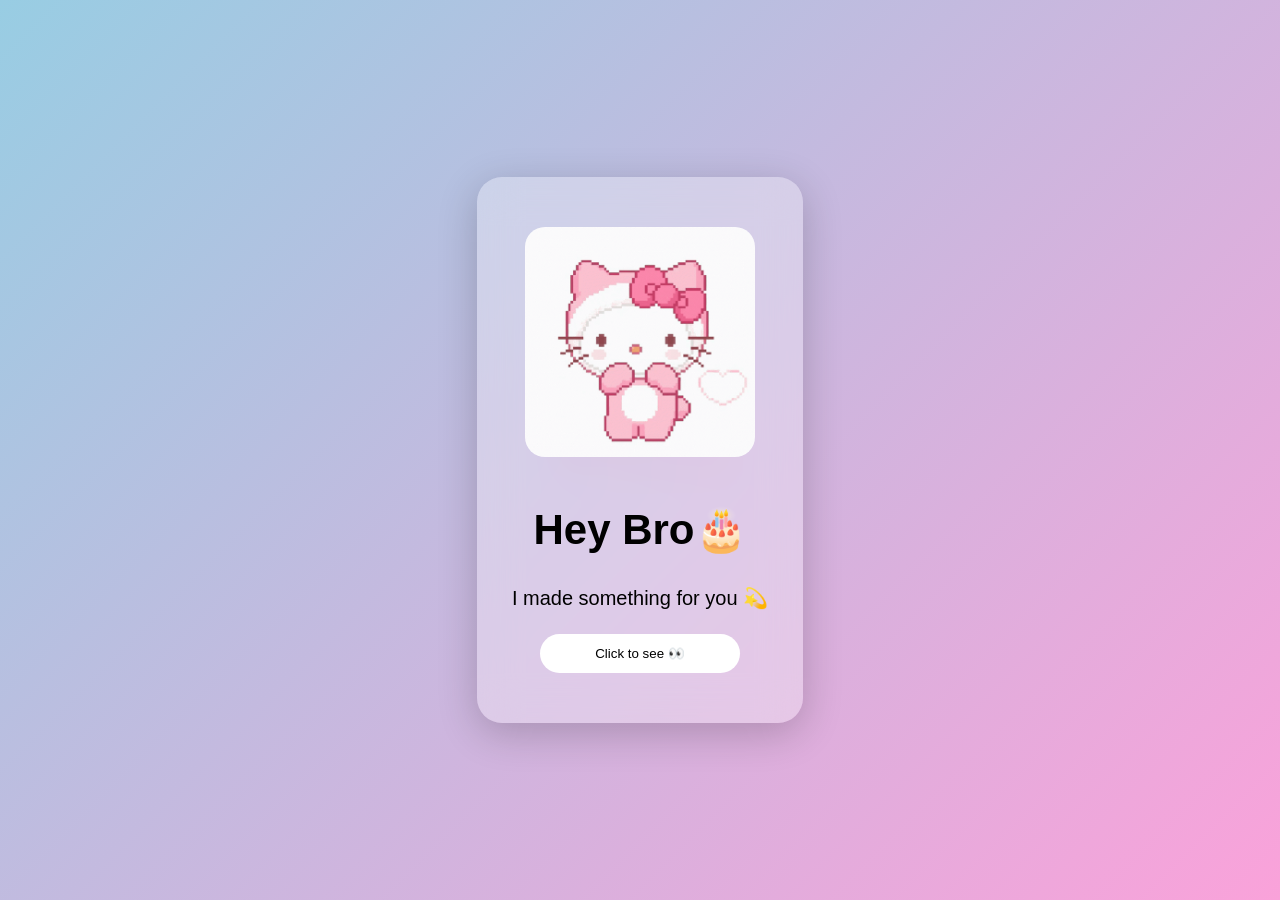
<file: index.html>
<!DOCTYPE html>
<html lang="en">
<head>
<meta charset="UTF-8">
<title>Hey 💖</title>
<link rel="stylesheet" href="style.css">
</head>
<body>



<div class="container">

  <img src="assets/intro.gif" class="gif">

  <h1>Hey Bro🎂</h1>
  <p>I made something for you 💫</p>
  <button onclick="nextPage('page2.html')">Click to see 👀</button>
</div>

<script src="script.js"></script>
</body>
</html>
</file>
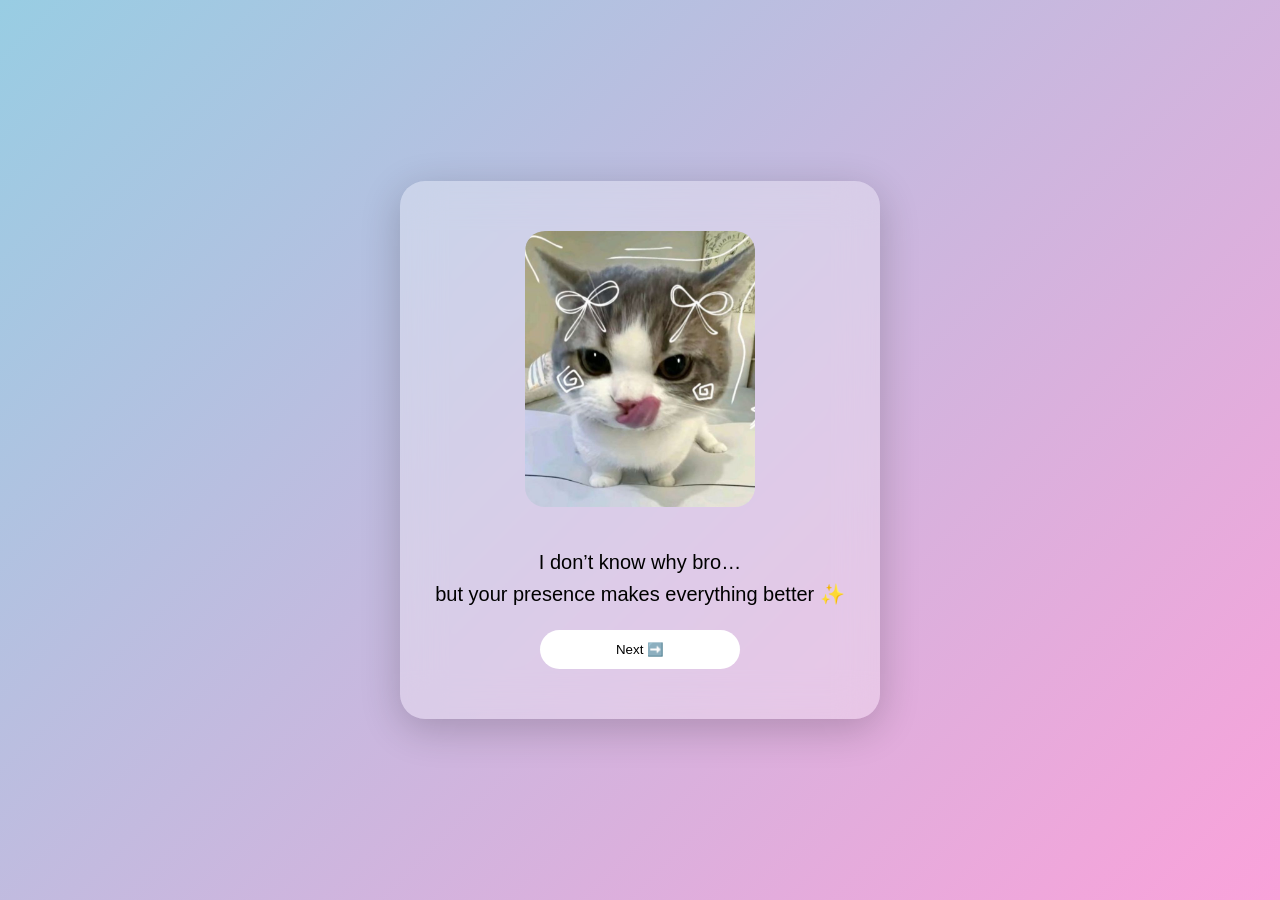
<file: page2.html>
<!DOCTYPE html>
<html lang="en">
<head>
<meta charset="UTF-8">
<title>😊</title>
<link rel="stylesheet" href="style.css">
</head>
<body>

<div class="container">
  <img src="assets/page2.png" class="gif">
  <p>
    I don’t know why bro…<br>
    but your presence makes everything better ✨
  </p>
  <button onclick="nextPage('page3.html')">Next ➡️</button>
</div>

<script src="script.js"></script>
</body>
</html>
</file>
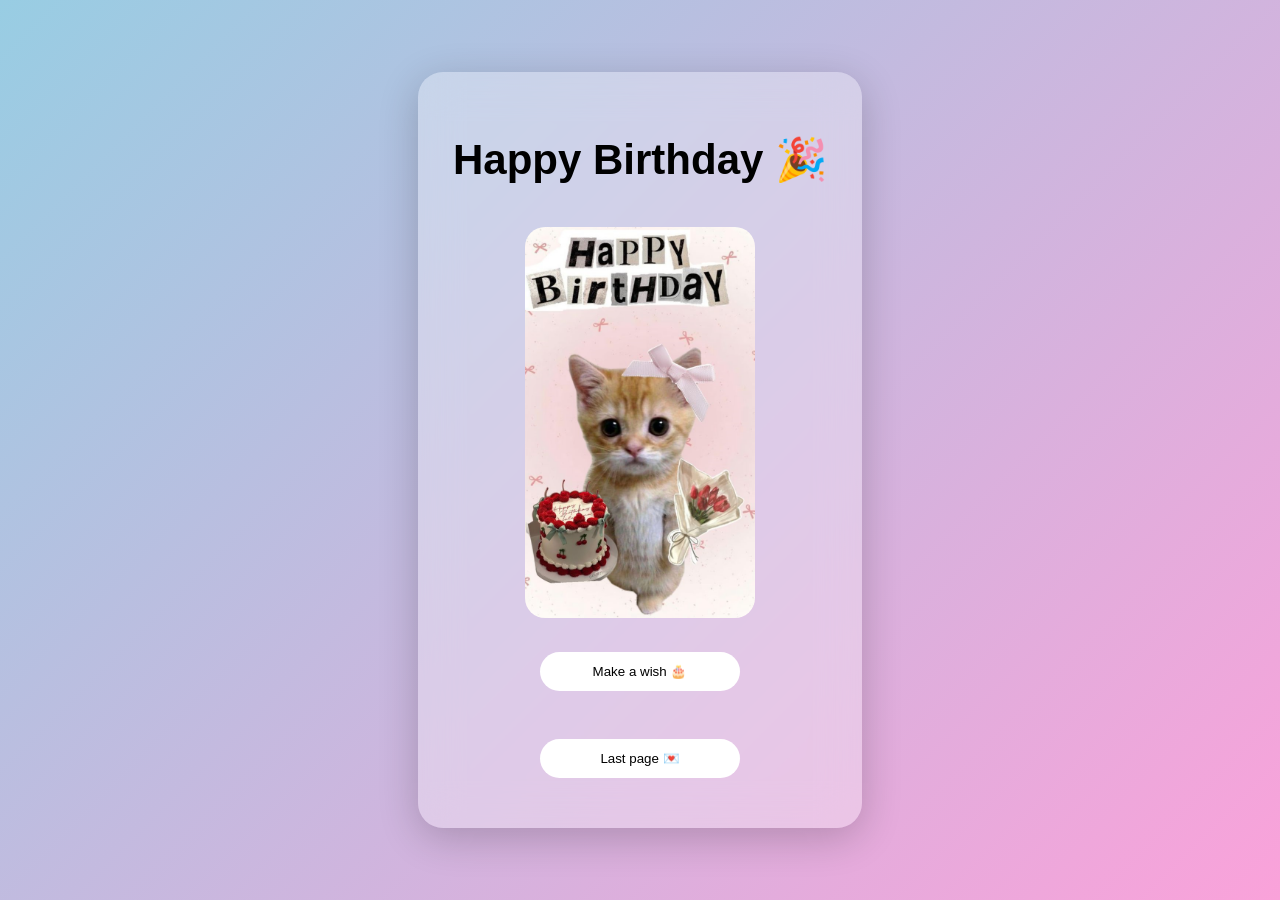
<file: page3.html>
<!DOCTYPE html>
<html lang="en">
<head>
<meta charset="UTF-8">
<title>🎂</title>
<link rel="stylesheet" href="style.css">
</head>
<body>

<div class="container">
  <h1>Happy Birthday 🎉</h1>

  <img src="assets/page3.png" class="gif">

 <button onclick="nextPage('wish.html')">Make a wish 🎂</button>

  <p id="wishText" style="display:none;">
    ✨ Some wishes are silent… but powerful  <br> 
    I wish you all the happiness in the world and <br>  
      may all your dreams come true! 🌟
    
  </p>

  <br>
  <button onclick="nextPage('page4.html')">Last page 💌</button>
</div>

<script src="script.js"></script>
</body>
</html>
</file>
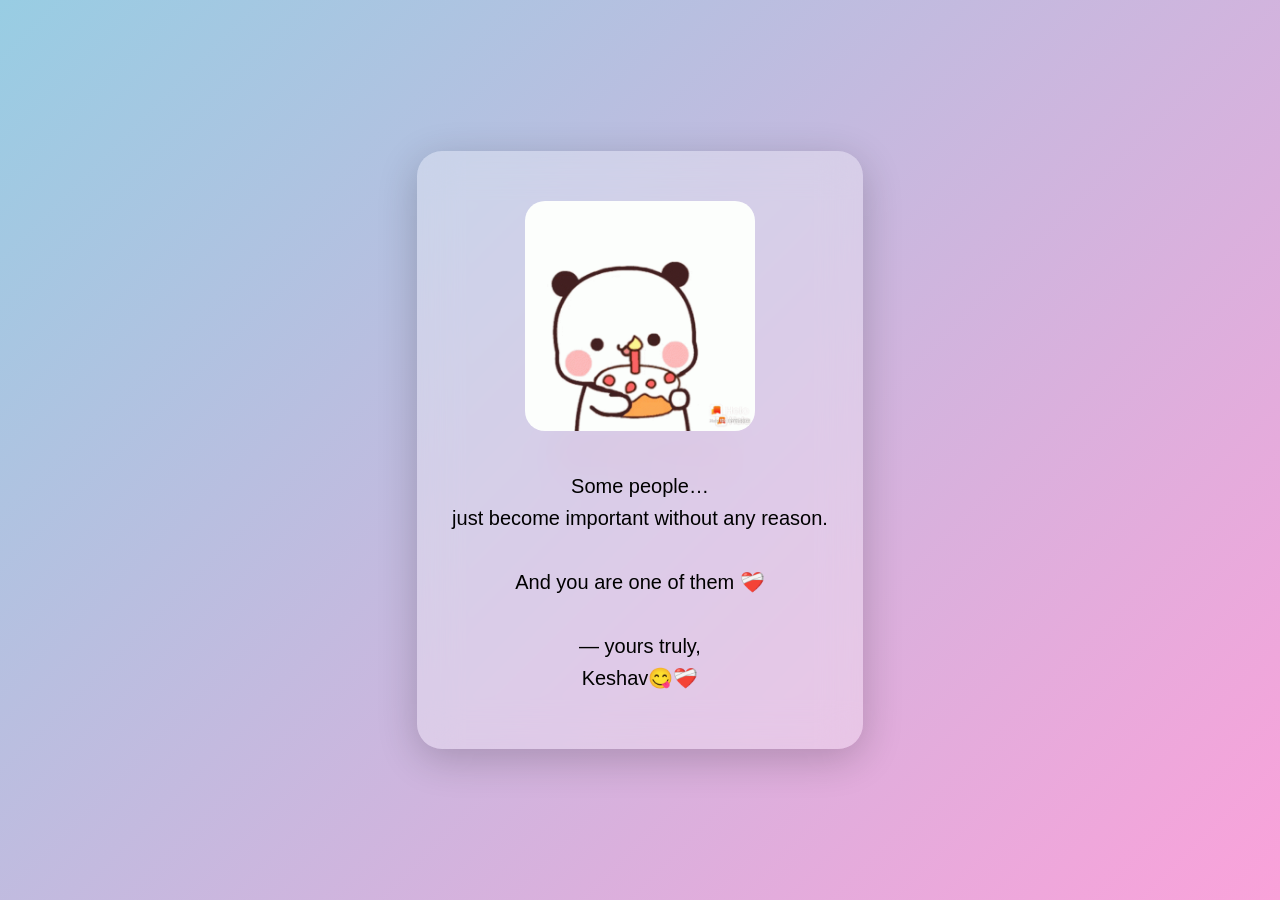
<file: page4.html>
<!DOCTYPE html>
<html lang="en">
<head>
<meta charset="UTF-8">
<title>💌</title>
<link rel="stylesheet" href="style.css">
</head>
<body>

<div class="container">

  <img src="assets/final.gif" class="gif">

  
  <p>
    Some people…<br>
    just become important without any reason.<br><br>

    And you are one of them ❤️‍🩹<br><br>

    — yours truly,<br>
        Keshav😋❤️‍🩹
  </p>
</div>

</body>
</html>
</file>
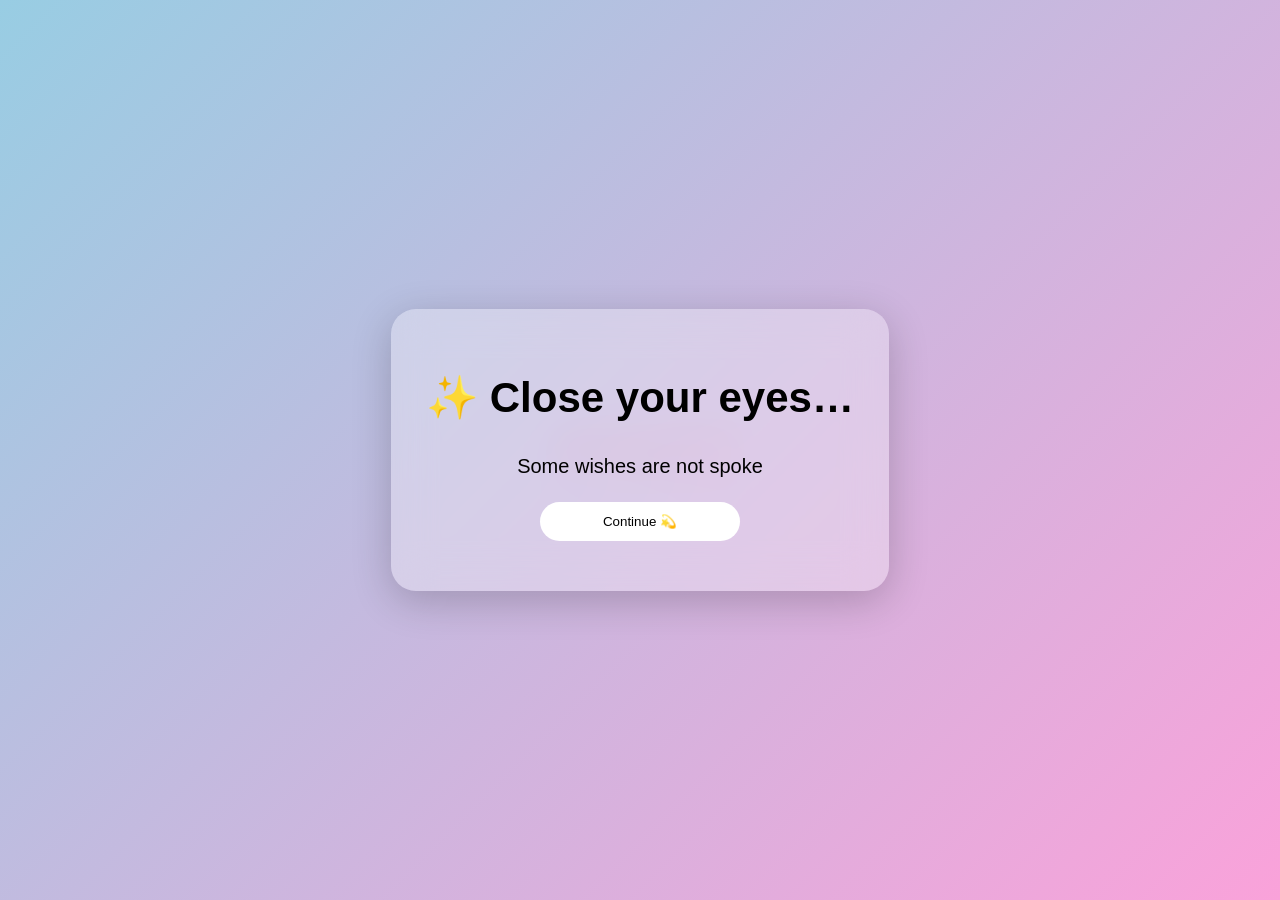
<file: wish.html>
<!DOCTYPE html>
<html lang="en">
<head>
<meta charset="UTF-8">
<title>Make a Wish ✨</title>
<link rel="stylesheet" href="style.css">
</head>
<body>

<div class="container">
  <h1>✨ Close your eyes…</h1>

  <p id="typing"></p>

  <button onclick="nextPage('page4.html')">Continue 💫</button>
</div>

<script src="script.js"></script>
<script>
  const text = "Some wishes are not spoken… but they still reach where they are meant to 💖";
  typeText(document.getElementById("typing"), text);
</script>

</body>
</html>
</file>
<file: style.css>
body {
  margin: 0;
  font-family: 'Poppins', sans-serif;
  background: linear-gradient(135deg, #98cde3, #faa2da);
  height: 100vh;
  display: flex;
  justify-content: center;
  align-items: center;
  overflow: hidden;
  transition: 0.5s;
}

/* floating hearts */
body::before {
  content: "💗 💖 💕 💓";
  position: absolute;
  font-size: 28px;
  animation: float 12s linear infinite;
  opacity: 0.2;
}

@keyframes float {
  0% { transform: translateY(100vh);}
  100% { transform: translateY(-10vh);}
}

/* glass UI */
.container {
  backdrop-filter: blur(20px);
  background: rgba(255,255,255,0.3);
  padding: 35px;
  border-radius: 25px;
  text-align: center;
  box-shadow: 0 10px 40px rgba(0,0,0,0.2);
  animation: fade 1.2s ease;
}

@keyframes fade {
  from {opacity:0; transform: translateY(30px);}
  to {opacity:1; transform: translateY(0);}
}

h1 { font-size: 42px; }
p { font-size: 20px; line-height: 1.6; }

button {
  padding: 12px 25px;
  border: none;
  border-radius: 30px;
  background: rgb(255, 255, 255);
  color: #000000;
  cursor: pointer;
  transition: 0.3s;
}

button:hover {
  transform: scale(1.1);
}

.gif {
  width: 230px;
  border-radius: 20px;
  margin: 15px 0;
}

.container button {
  display: block;
  margin: 15px auto;
  width: 200px;   /* same width */
}
</file>
